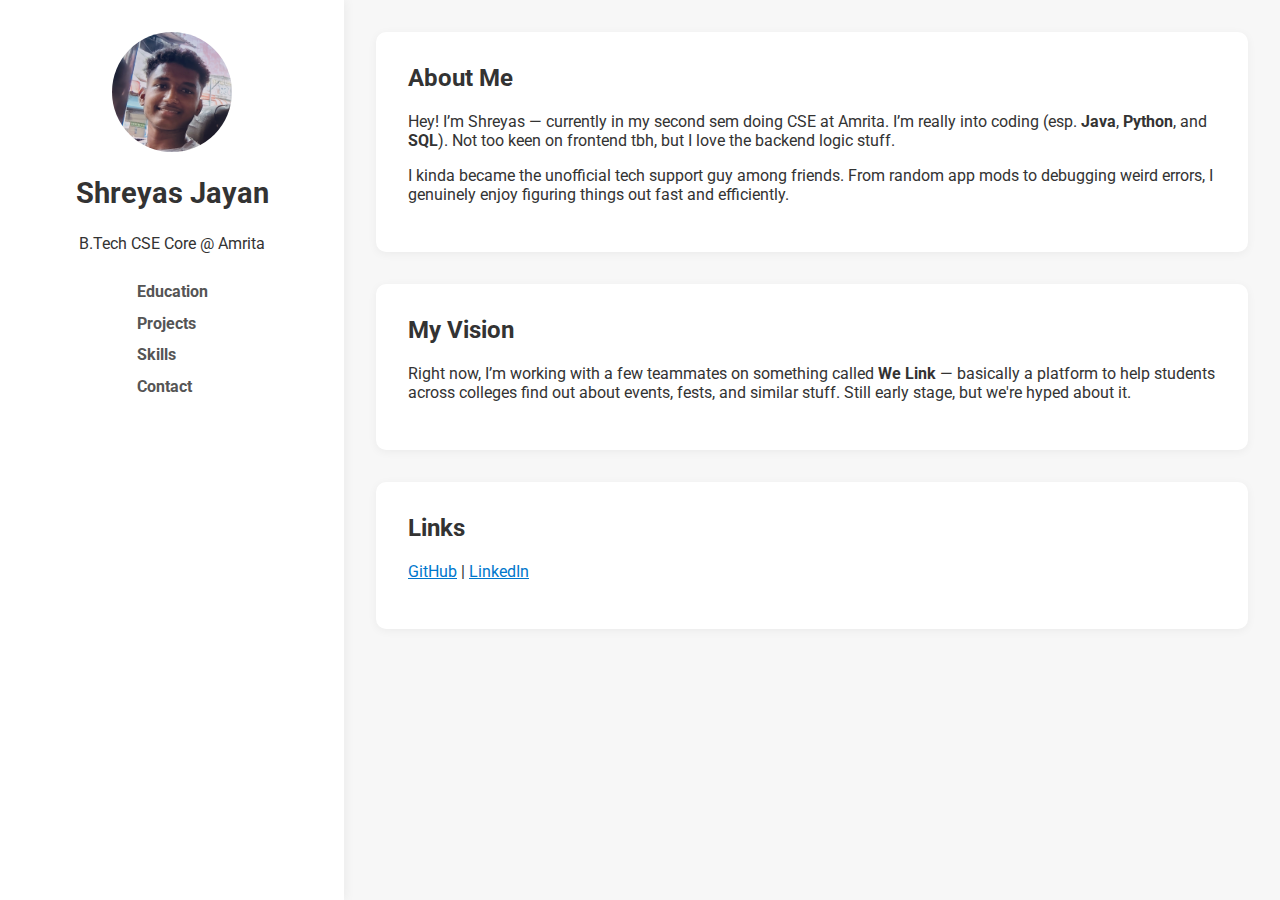
<file: index.html>
<head>
  <title>Shreyas Jayan | Portfolio</title>
  <!-- Linking styles (might switch fonts later if it looks off) -->
  <link rel="stylesheet" href="styles.css">
  <link rel="stylesheet" href="https://fonts.googleapis.com/css2?family=Roboto:wght@400;700&display=swap">
</head>
<body>
  <div class="container">
    
    <!-- Sidebar area -->
    <aside class="sidebar">
      <div class="profile-pic">
        <img src="assets/profile-placeholder.png" alt="Profile Picture">
      </div>
      <h1>Shreyas Jayan</h1>
      <p>B.Tech CSE Core @ Amrita</p>

      <!-- site nav -->
      <nav>
        <a href="education.html">Education</a>
        <a href="project.html">Projects</a>
        <a href="skills.html">Skills</a>
        <a href="contact.html">Contact</a>
      </nav>
    </aside>

    <!-- Main profile content -->
    <main class="main-content">

      <section class="card">
        <h2>About Me</h2>
        <p>
          Hey! I’m Shreyas — currently in my second sem doing CSE at Amrita. I’m really into coding (esp. <strong>Java</strong>, <strong>Python</strong>, and <strong>SQL</strong>). Not too keen on frontend tbh, but I love the backend logic stuff.
        </p>
        <p>
          I kinda became the unofficial tech support guy among friends. From random app mods to debugging weird errors, I genuinely enjoy figuring things out fast and efficiently.
        </p>
      </section>

      <section class="card">
        <h2>My Vision</h2>
        <p>
          Right now, I’m working with a few teammates on something called <strong>We Link</strong> — basically a platform to help students across colleges find out about events, fests, and similar stuff. Still early stage, but we're hyped about it.
        </p>
      </section>

      <section class="card">
        <h2>Links</h2>
        <!-- might add resume link later -->
        <p>
          <a href="https://github.com/UP-NOW" target="_blank">GitHub</a> |
          <a href="https://www.linkedin.com/in/shreyas-jayan-5b1629322/" target="_blank">LinkedIn</a>
        </p>
      </section>

    </main>
  </div>
</body>
</html>
</file>
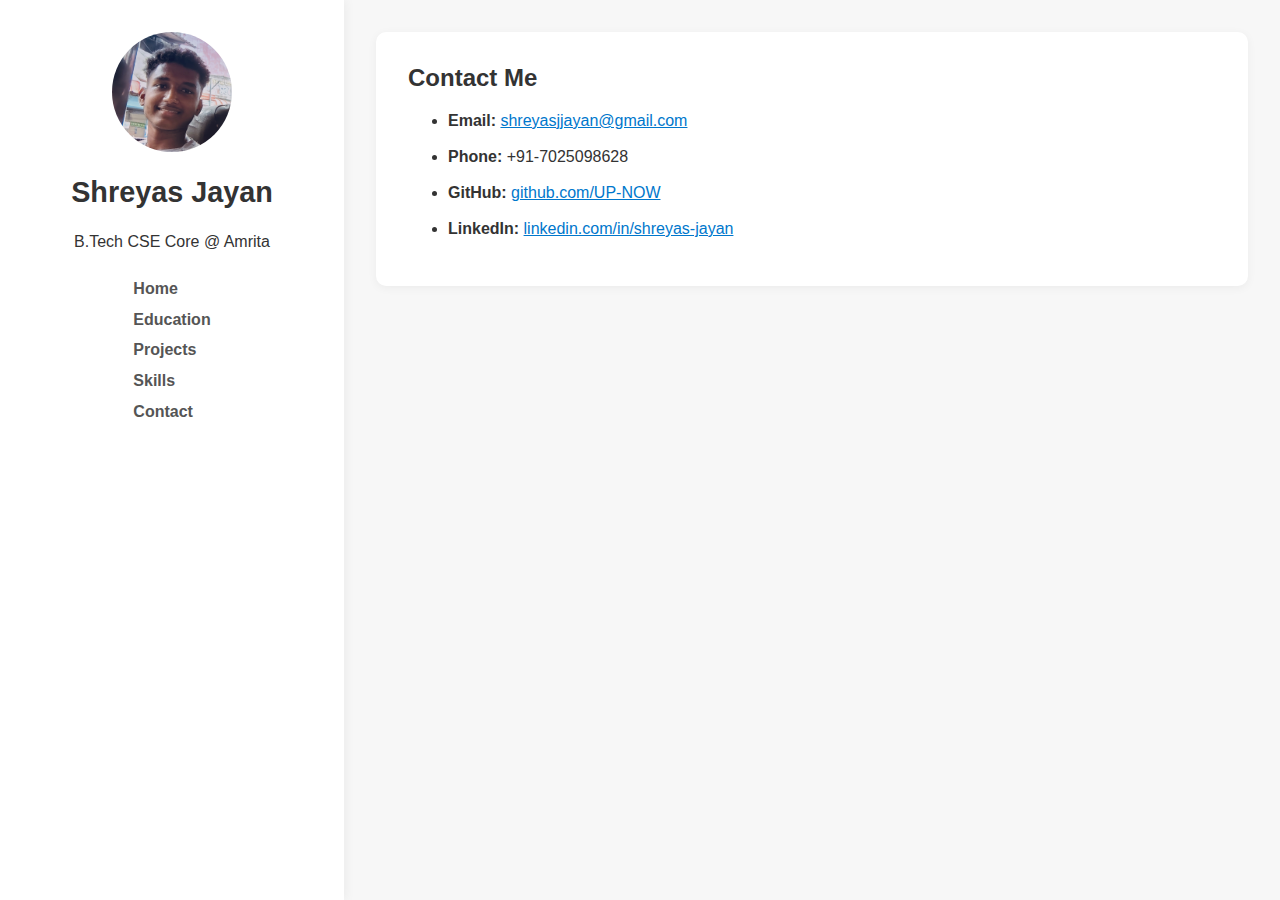
<file: contact.html>
<head>
  <title>Contact | Shreyas Jayan</title>
  <!-- stylesheet linked -->
  <link rel="stylesheet" href="styles.css">
</head>
<body>
  <div class="container">

    <!-- Sidebar section -->
    <aside class="sidebar">
      <div class="profile-pic">
        <img src="assets/profile-placeholder.png" alt="Profile Picture">
      </div>
      <h1>Shreyas Jayan</h1>
      <p>B.Tech CSE Core @ Amrita</p>

      <!-- basic navigation -->
      <nav>
        <a href="index.html">Home</a>
        <a href="education.html">Education</a>
        <a href="project.html">Projects</a>
        <a href="skills.html">Skills</a>
        <a href="contact.html" class="active">Contact</a> <!-- active page -->
      </nav>
    </aside>

    <!-- Main content area -->
    <main class="main-content">
      <section class="card">
        <h2>Contact Me</h2>
        <!-- might switch to a form later but this works for now -->
        <ul>
          <li><strong>Email:</strong> <a href="mailto:shreyasjjayan@gmail.com">shreyasjjayan@gmail.com</a></li>
          <br>
          <li><strong>Phone:</strong> +91-7025098628</li>
          <br>
          <li><strong>GitHub:</strong> 
            <a href="https://github.com/UP-NOW" target="_blank">github.com/UP-NOW</a>
          </li>
          <br>
          <li><strong>LinkedIn:</strong> 
            <a href="https://www.linkedin.com/in/shreyas-jayan-5b1629322/" target="_blank">linkedin.com/in/shreyas-jayan</a>
          </li>
        </ul>
      </section>
    </main>

  </div>
</body>
</html>
</file>
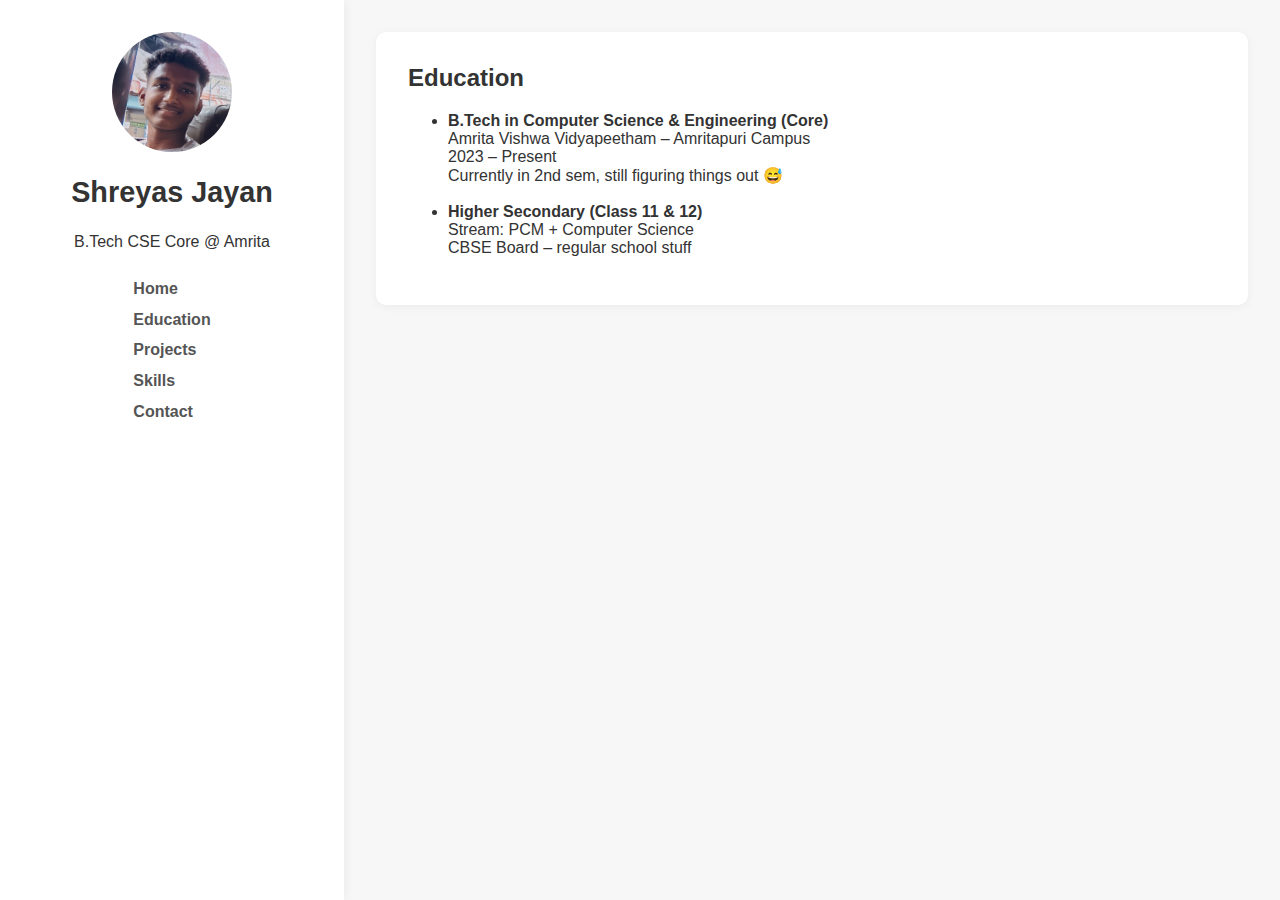
<file: education.html>
<head>
  <title>Education | Shreyas Jayan</title>
  <!-- linking main CSS file -->
  <link rel="stylesheet" href="styles.css">
</head>
<body>
  <div class="container">
    <aside class="sidebar">
      <div class="profile-pic">
        <img src="assets/profile-placeholder.png" alt="Profile Picture">
      </div>
      <h1>Shreyas Jayan</h1>
      <p>B.Tech CSE Core @ Amrita</p>

      <!-- sidebar navigation -->
      <nav>
        <a href="index.html">Home</a>
        <a href="education.html" class="active">Education</a>
        <a href="project.html">Projects</a>
        <a href="skills.html">Skills</a>
        <a href="contact.html">Contact</a>
      </nav>
    </aside>

    <main class="main-content">
      <section class="card">
        <h2>Education</h2>
        <ul>
          <li>
            <strong>B.Tech in Computer Science & Engineering (Core)</strong><br>
            Amrita Vishwa Vidyapeetham – Amritapuri Campus<br>
            2023 – Present<br>
            Currently in 2nd sem, still figuring things out 😅
          </li>
          <br>
          <li>
            <strong>Higher Secondary (Class 11 & 12)</strong><br>
            Stream: PCM + Computer Science<br>
            CBSE Board – regular school stuff
          </li>
        </ul>
      </section>
    </main>
  </div>
</body>
</html>
</file>
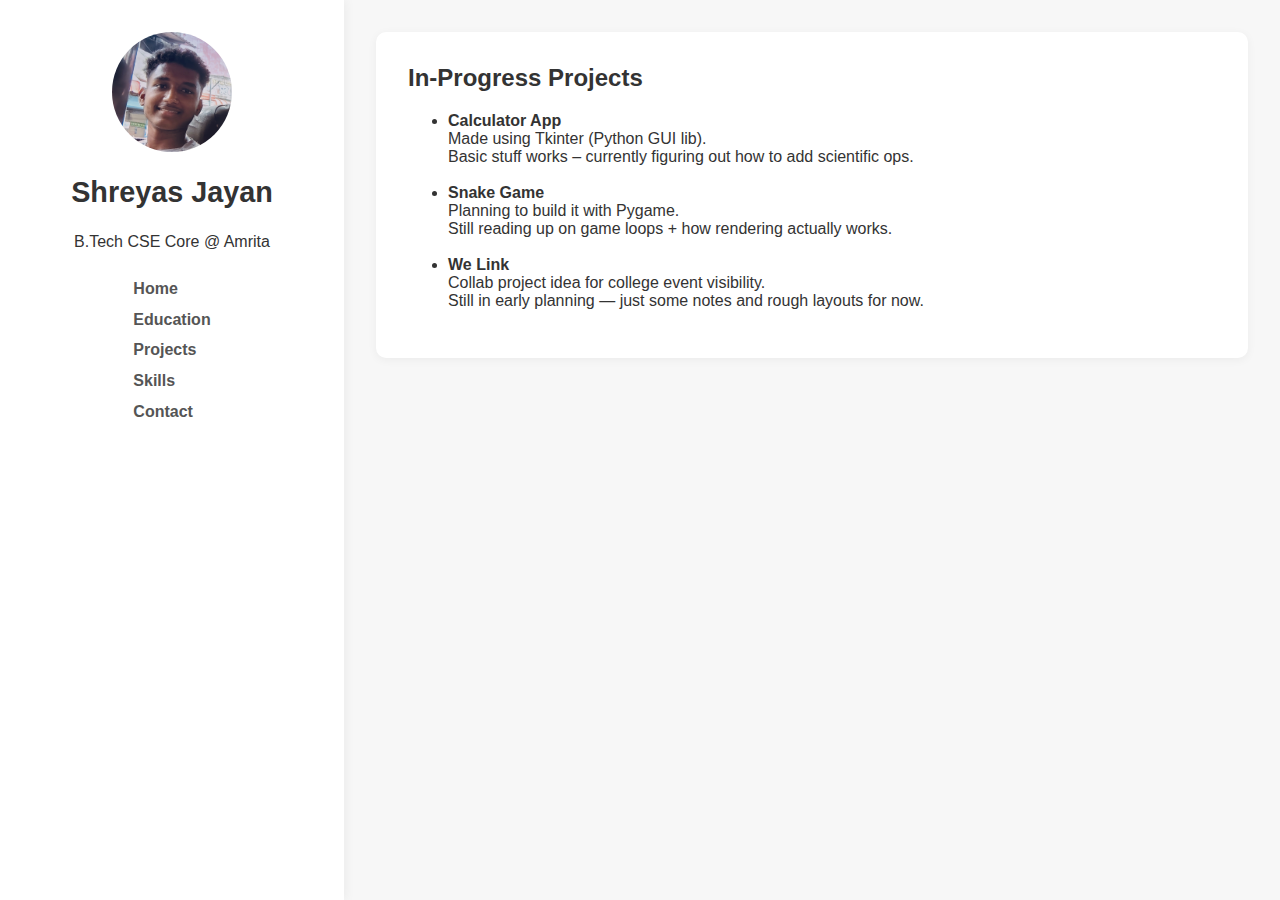
<file: project.html>
<head>
  <title>Projects | Shreyas Jayan</title>
  <!-- linking external stylesheet -->
  <link rel="stylesheet" href="styles.css">
</head>
<body>
  <div class="container">
    <aside class="sidebar">
      <div class="profile-pic">
        <img src="assets/profile-placeholder.png" alt="Profile Picture">
      </div>
      <h1>Shreyas Jayan</h1>
      <p>B.Tech CSE Core @ Amrita</p>

      <!-- quick nav links -->
      <nav>
        <a href="index.html">Home</a>
        <a href="education.html">Education</a>
        <a href="project.html">Projects</a>
        <a href="skills.html">Skills</a>
        <a href="contact.html">Contact</a>
      </nav>
    </aside>

    <main class="main-content">
      <section class="card">
        <h2>In-Progress Projects</h2>
        <ul>
          <li>
            <strong>Calculator App</strong><br>
            Made using Tkinter (Python GUI lib).<br>
            Basic stuff works – currently figuring out how to add scientific ops.
          </li>
          <br>
          <li>
            <strong>Snake Game</strong><br>
            Planning to build it with Pygame.<br>
            Still reading up on game loops + how rendering actually works.
          </li>
          <br>
          <li>
            <strong>We Link</strong><br>
            Collab project idea for college event visibility.<br>
            Still in early planning — just some notes and rough layouts for now.
          </li>
        </ul>
      </section>
    </main>
  </div>
</body>
</html>
</file>
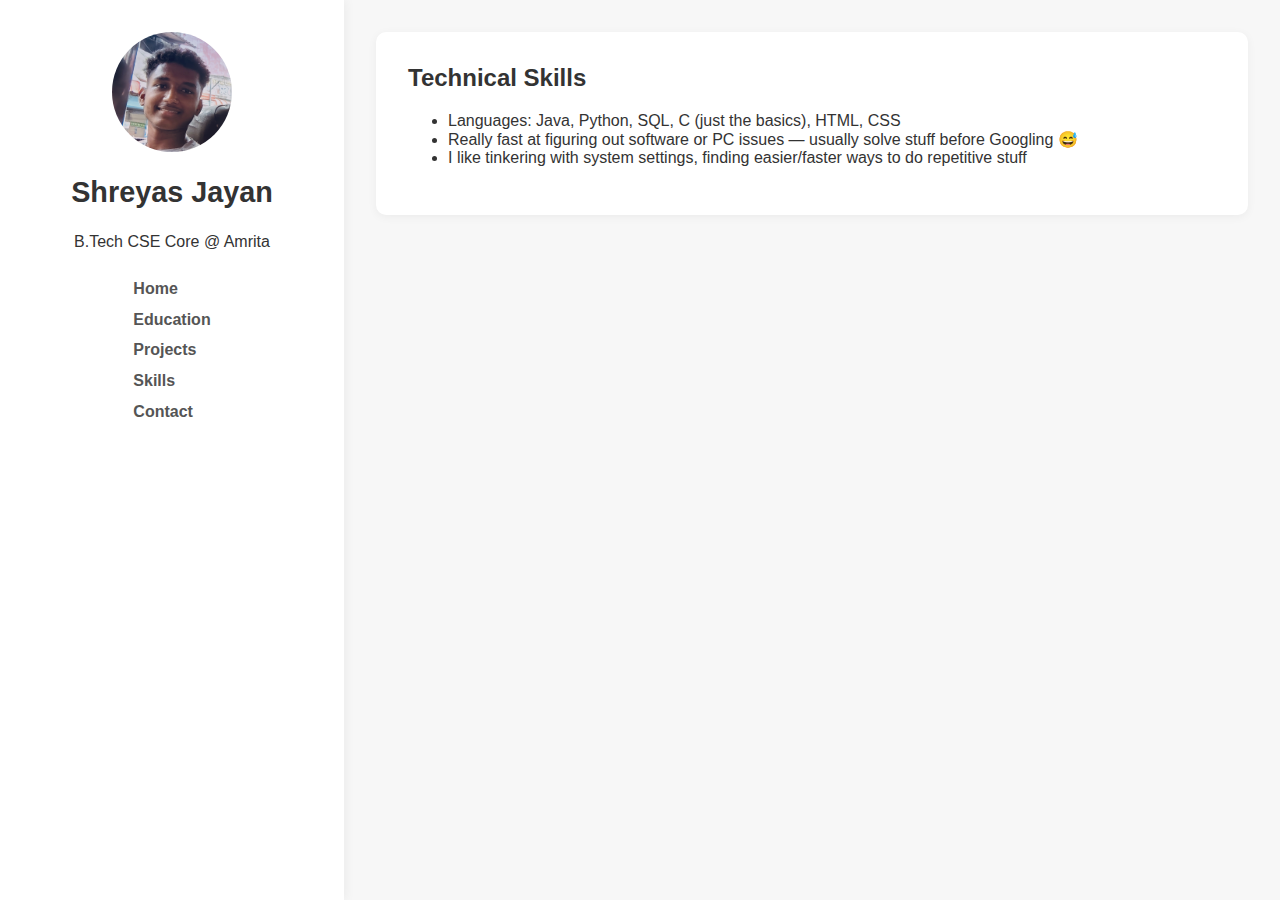
<file: skills.html>
<head>
  <title>Skills | Shreyas Jayan</title>
  <!-- main stylesheet -->
  <link rel="stylesheet" href="styles.css">
</head>
<body>
  <div class="container">

    <!-- Left sidebar stuff -->
    <aside class="sidebar">
      <div class="profile-pic">
        <img src="assets/profile-placeholder.png" alt="Profile Picture">
      </div>
      <h1>Shreyas Jayan</h1>
      <p>B.Tech CSE Core @ Amrita</p>

      <!-- Navigation links -->
      <nav>
        <a href="index.html">Home</a>
        <a href="education.html">Education</a>
        <a href="project.html">Projects</a>
        <a href="skills.html" class="active">Skills</a> <!-- marked this one active -->
        <a href="contact.html">Contact</a>
      </nav>
    </aside>

    <!-- Main content area -->
    <main class="main-content">
      <section class="card">
        <h2>Technical Skills</h2>
        <!-- kept it brief for now, might split into categories later -->
        <ul>
          <li>Languages: Java, Python, SQL, C (just the basics), HTML, CSS</li>
          <li>Really fast at figuring out software or PC issues — usually solve stuff before Googling 😅</li>
          <li>I like tinkering with system settings, finding easier/faster ways to do repetitive stuff</li>
        </ul>
      </section>
    </main>

  </div>
</body>
</html>
</file>
<file: styles.css>
body {
  margin: 0;
  font-family: 'Roboto', sans-serif;
  background-color: #f7f7f7;
  color: #333;
}

.container {
  display: flex;
  min-height: 100vh;
}

.sidebar {
  background-color: #fff;
  padding: 2rem;
  width: 280px;
  box-shadow: 2px 0 10px rgba(0,0,0,0.05);
  display: flex;
  flex-direction: column;
  align-items: center;
}

.profile-pic img {
  width: 120px;
  height: 120px;
  border-radius: 100px;
  object-fit: cover;
  margin-bottom: 1rem;
}

.sidebar h1 {
  font-size: 1.8rem;
  margin: 0.5rem 0;
}

.sidebar nav a {
  display: block;
  margin: 0.8rem 0;
  color: #555;
  text-decoration: none;
  font-weight: bold;
}

.sidebar nav a:hover {
  color: #000;
}

.main-content {
  padding: 2rem;
  flex: 1;
  display: flex;
  flex-direction: column;
  gap: 2rem;
}

.card {
  background: #fff;
  border-radius: 10px;
  padding: 2rem;
  box-shadow: 0 2px 10px rgba(0,0,0,0.05);
}

.card h2 {
  margin-top: 0;
  font-size: 1.5rem;
}

a {
  color: #0077cc;
}
</file>
